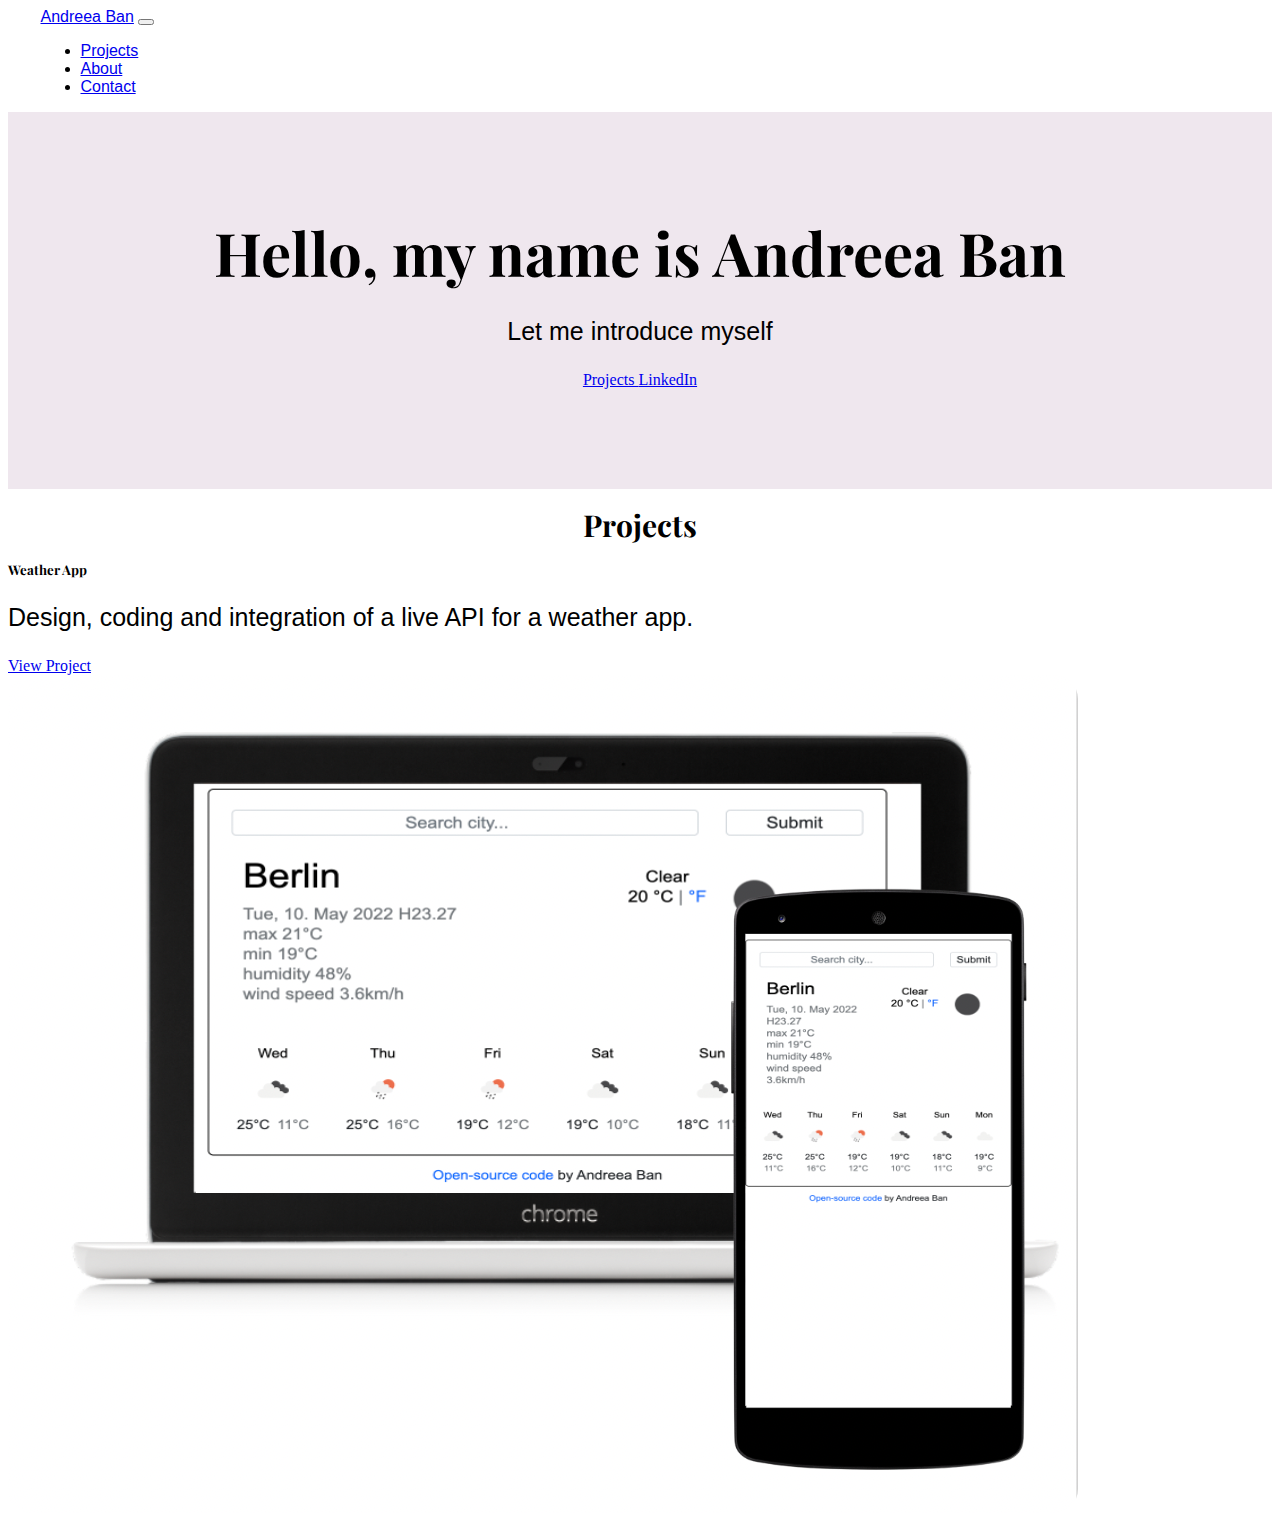
<file: index.html>
<!DOCTYPE html>
<html lang="en">
  <head>
    <meta charset="UTF-8" />
    <meta http-equiv="X-UA-Compatible" content="IE=edge" />
    <meta name="viewport" content="width=device-width, initial-scale=1.0" />
    <link rel="preconnect" href="https://fonts.googleapis.com" />
    <link rel="preconnect" href="https://fonts.gstatic.com" crossorigin />
    <link
      href="https://fonts.googleapis.com/css2?family=Playfair+Display&display=swap"
      rel="stylesheet"
    />
    <link
      href="https://cdn.jsdelivr.net/npm/bootstrap@5.1.3/dist/css/bootstrap.min.css"
      rel="stylesheet"
      integrity="sha384-1BmE4kWBq78iYhFldvKuhfTAU6auU8tT94WrHftjDbrCEXSU1oBoqyl2QvZ6jIW3"
      crossorigin="anonymous"
    />
    <link rel="stylesheet" href="src/style.css" />
    <title>✨Andreea Ban's Portfolio✨</title>
  </head>
  <body class="index">
    <!-- Navigation -->
    <nav class="navbar navbar-expand-lg navbar-light bg-light">
      <div class="container-fluid">
        <a class="navbar-brand" href="index.html">Andreea Ban</a>
        <button
          class="navbar-toggler collapsed"
          type="button"
          data-bs-toggle="collapse"
          data-bs-target="#navbarNav"
          aria-controls="navbarNav"
          aria-expanded="false"
          aria-label="Toggle navigation"
        >
          <span class="navbar-toggler-icon"></span>
        </button>
        <div
          class="navbar-collapse justify-content-end collapse"
          id="navbarNav"
        >
          <ul class="navbar-nav">
            <li class="nav-item">
              <a
                class="nav-link"
                aria-current="page"
                href="index.html#projects"
              >
                Projects
              </a>
            </li>
            <li class="nav-item">
              <a class="nav-link" href="./about.html">About</a>
            </li>
            <li class="nav-item">
              <a class="nav-link" href="./contact.html">Contact</a>
            </li>
          </ul>
        </div>
      </div>
    </nav>

    <!-- Title -->
    <div class="container">
      <h1>Hello, my name is Andreea Ban</h1>
      <div>
        <p>Let me introduce myself</p>
        <a
          href="index.html#goToProjects"
          class="btn btn-primary d-inline-block me-2"
          title="Andreea's Portfolio"
        >
          Projects
        </a>
        <a
          href="https://de.linkedin.com/in/andre-ban"
          class="btn btn-primary d-inline-block me-2"
          title="Andreea's LinkedIn"
        >
          LinkedIn
        </a>
      </div>
    </div>

    <section class="projects my-5 p-5">
      <h2 class="projects" id="goToProjects">Projects</h2>
      <div class="row justify-content-center">
        <!-- Card -->
        <div class="card col-lg-10 col-xl-8 shadow mb-5 px-0">
          <div class="row g-0">
            <!-- Body -->
            <div class="col-md-6">
              <div class="card-body py-5 my-5">
                <h5 class="card-title">Weather App</h5>
                <p class="card-text">
                  Design, coding and integration of a live API for a weather
                  app.
                </p>
                <a
                  href="https://app.netlify.com/sites/musing-hawking-8d7c8c/overview"
                  class="btn btn-outline-dark"
                  target="_blank"
                  title="View Weather App"
                  >View Project
                </a>
              </div>
            </div>
            <!-- Image -->
            <div class="card-thumbnail-primary card-thumbnail col-md-6">
              <img
                src="./images/weather-app-img.png"
                class="card-thumbnail-sm img-fluid"
                alt="weather-app-img"
              />
            </div>
          </div>
        </div>
      </div>
    </section>

    <script
      src="https://cdn.jsdelivr.net/npm/bootstrap@5.1.3/dist/js/bootstrap.bundle.min.js"
      integrity="sha384-ka7Sk0Gln4gmtz2MlQnikT1wXgYsOg+OMhuP+IlRH9sENBO0LRn5q+8nbTov4+1p"
      crossorigin="anonymous"
    ></script>
  </body>
</html>
</file>
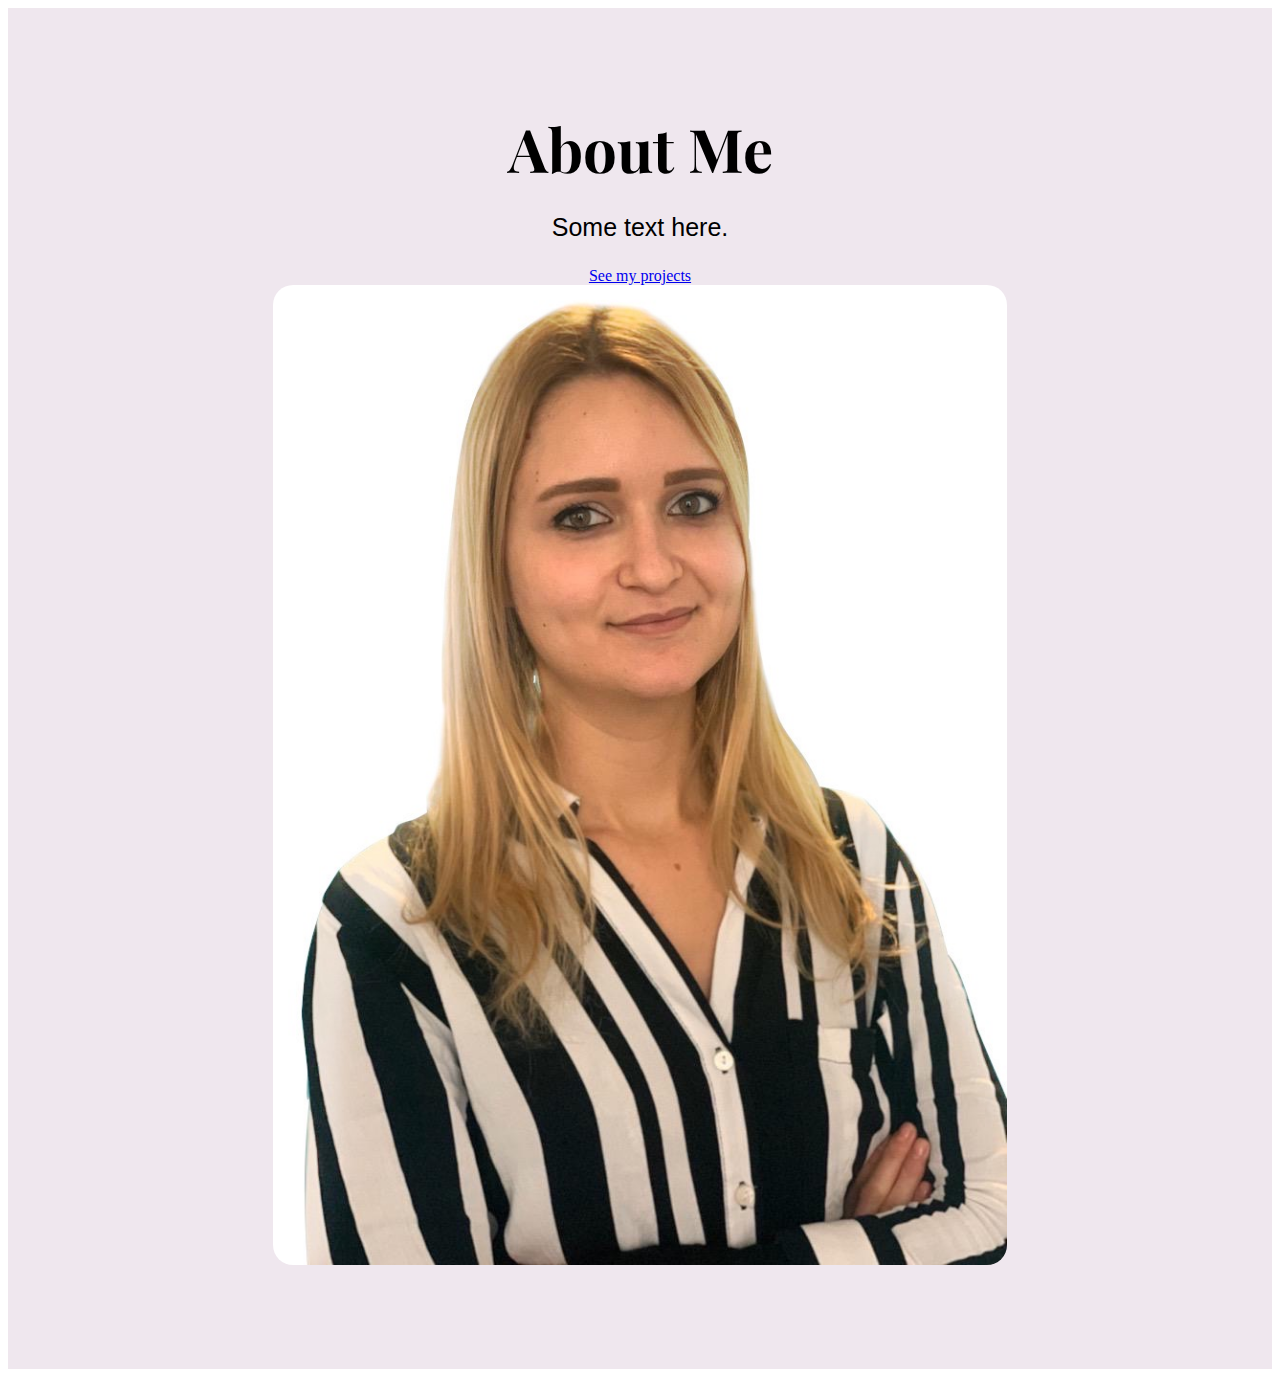
<file: about.html>
<!DOCTYPE html>
<html lang="en">
  <head>
    <meta charset="UTF-8" />
    <meta http-equiv="X-UA-Compatible" content="IE=edge" />
    <meta name="viewport" content="width=device-width, initial-scale=1.0" />
    <link rel="preconnect" href="https://fonts.googleapis.com" />
    <link rel="preconnect" href="https://fonts.gstatic.com" crossorigin />
    <link
      href="https://fonts.googleapis.com/css2?family=Playfair+Display&display=swap"
      rel="stylesheet"
    />
    <link
      href="https://cdn.jsdelivr.net/npm/bootstrap@5.1.3/dist/css/bootstrap.min.css"
      rel="stylesheet"
      integrity="sha384-1BmE4kWBq78iYhFldvKuhfTAU6auU8tT94WrHftjDbrCEXSU1oBoqyl2QvZ6jIW3"
      crossorigin="anonymous"
    />
    <link rel="stylesheet" href="src/style.css" />
    <title>Document</title>
  </head>
  <body>
    <div class="about-section container">
      <div class="row">
        <div class="col-lg-6">
          <h1 class="mb-1">About Me</h1>
          <p class="mb-5">Some text here.</p>
          <a href="#" class="btn btn-primary d-inline-block me-2">
            See my projects
          </a>
        </div>
        <div class="col-lg-6">
          <img
            src="./images/Andreea Ban picture.JPG"
            alt="Andreea Ban photo"
            class="img-fluid andre-photo"
          />
        </div>
      </div>
    </div>

    <script
      src="https://cdn.jsdelivr.net/npm/bootstrap@5.1.3/dist/js/bootstrap.bundle.min.js"
      integrity="sha384-ka7Sk0Gln4gmtz2MlQnikT1wXgYsOg+OMhuP+IlRH9sENBO0LRn5q+8nbTov4+1p"
      crossorigin="anonymous"
    ></script>
  </body>
</html>
</file>
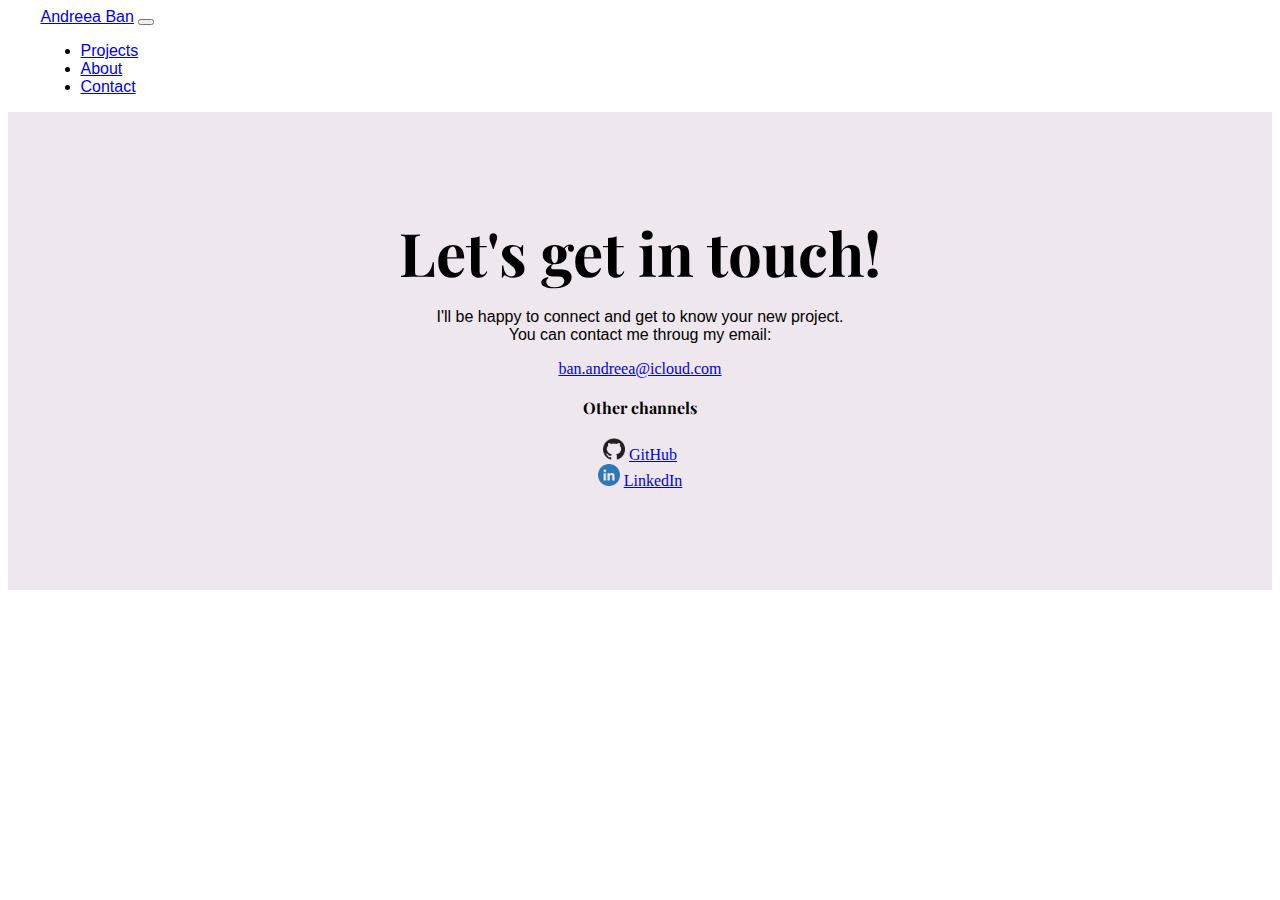
<file: contact.html>
<!DOCTYPE html>
<html lang="en">
  <head>
    <meta charset="UTF-8" />
    <meta http-equiv="X-UA-Compatible" content="IE=edge" />
    <meta name="viewport" content="width=device-width, initial-scale=1.0" />
    <link rel="preconnect" href="https://fonts.googleapis.com" />
    <link rel="preconnect" href="https://fonts.gstatic.com" crossorigin />
    <link
      href="https://fonts.googleapis.com/css2?family=Playfair+Display&display=swap"
      rel="stylesheet"
    />
    <link
      href="https://cdn.jsdelivr.net/npm/bootstrap@5.1.3/dist/css/bootstrap.min.css"
      rel="stylesheet"
      integrity="sha384-1BmE4kWBq78iYhFldvKuhfTAU6auU8tT94WrHftjDbrCEXSU1oBoqyl2QvZ6jIW3"
      crossorigin="anonymous"
    />
    <link rel="stylesheet" href="src/style.css" />
    <title>Contact</title>
  </head>
  <body>
    <!-- Navigation -->
    <nav class="navbar navbar-expand-lg navbar-light bg-light">
      <div class="container-fluid">
        <a class="navbar-brand" href="index.html">Andreea Ban</a>
        <button
          class="navbar-toggler collapsed"
          type="button"
          data-bs-toggle="collapse"
          data-bs-target="#navbarNav"
          aria-controls="navbarNav"
          aria-expanded="false"
          aria-label="Toggle navigation"
        >
          <span class="navbar-toggler-icon"></span>
        </button>
        <div
          class="navbar-collapse justify-content-end collapse"
          id="navbarNav"
        >
          <ul class="navbar-nav">
            <li class="nav-item">
              <a
                class="nav-link"
                aria-current="page"
                href="index.html#projects"
              >
                Projects
              </a>
            </li>
            <li class="nav-item">
              <a class="nav-link" href="./about.html">About</a>
            </li>
            <li class="nav-item">
              <a class="nav-link" href="./contact.html">Contact</a>
            </li>
          </ul>
        </div>
      </div>
    </nav>

    <!-- Title -->
    <div class="container">
      <div class="row">
        <h1 class="mb-1">Let's get in touch!</h1>
        <p class="text-contact">
          I'll be happy to connect and get to know your new project.
          <br />
          You can contact me throug my email:
        </p>
        <a href="mailto:ban.andreea@icloud.com" title="Andreea Ban email">
          ban.andreea@icloud.com
        </a>
        <h4>Other channels</h4>

        <div class="sm-icon">
          <img
            src="./images/github.png"
            alt="github-logo"
            class="bi bi-linkedin mx-2"
            width="22"
            height="22"
          />
          <a href="https://github.com/EAndree">GitHub</a>
        </div>
        <div class="sm-icon">
          <img
            src="./images/linkedin.png"
            alt="linkedin-logo"
            class="bi bi-linkedin mx-2"
            width="22"
            height="22"
          />
          <a href="https://www.linkedin.com/in/andre-ban">LinkedIn</a>
        </div>
      </div>
    </div>

    <script
      src="https://cdn.jsdelivr.net/npm/bootstrap@5.1.3/dist/js/bootstrap.bundle.min.js"
      integrity="sha384-ka7Sk0Gln4gmtz2MlQnikT1wXgYsOg+OMhuP+IlRH9sENBO0LRn5q+8nbTov4+1p"
      crossorigin="anonymous"
    ></script>
  </body>
</html>
</file>
<file: src/style.css>
:root {
  --primary-color: #3b0944;
  --secondary-color: #1abb9c;
  --background-color: rgb(95, 24, 84, 0.1);
  --heading-font-family: "Playfair Display", serif;
  --default-font-family: "Nunito Sans", sans-serif;
  --btn-font-family: -apple-system, BlinkMacSystemFont, "Segoe UI", Roboto,
    Oxygen, Ubuntu, Cantarell, "Open Sans", "Helvetica Neue", sans-serif;
}

.container-fluid {
  font-family: var(--default-font-family);
  color: black;
  margin-left: 32.5px;
  margin-right: 32.5px;
}

.container {
  background-color: var(--background-color);
  text-align: center;
  padding: 100px 20px;
}

h1,
h2,
h3,
h4,
h5,
h6 {
  font-family: var(--heading-font-family);
  margin: 0px;
}

h1 {
  font-size: 60px;
  line-height: 80px;
}

h2 {
  font-style: normal;
  font-weight: bold;
  font-size: 30px;
  line-height: 72px;
}

h2.projects {
  text-align: center;
}

h4 {
  line-height: 60px;
}

p {
  font-family: var(--default-font-family);
  font-size: 25px;
}

.text-contact {
  font-size: 16px;
}

.card {
  border-radius: 24px;
}

.card-thumbnail-sm {
  border-radius: 24px;
}

.andre-photo {
  max-width: 60%;
  border-radius: 20px;
}
</file>
